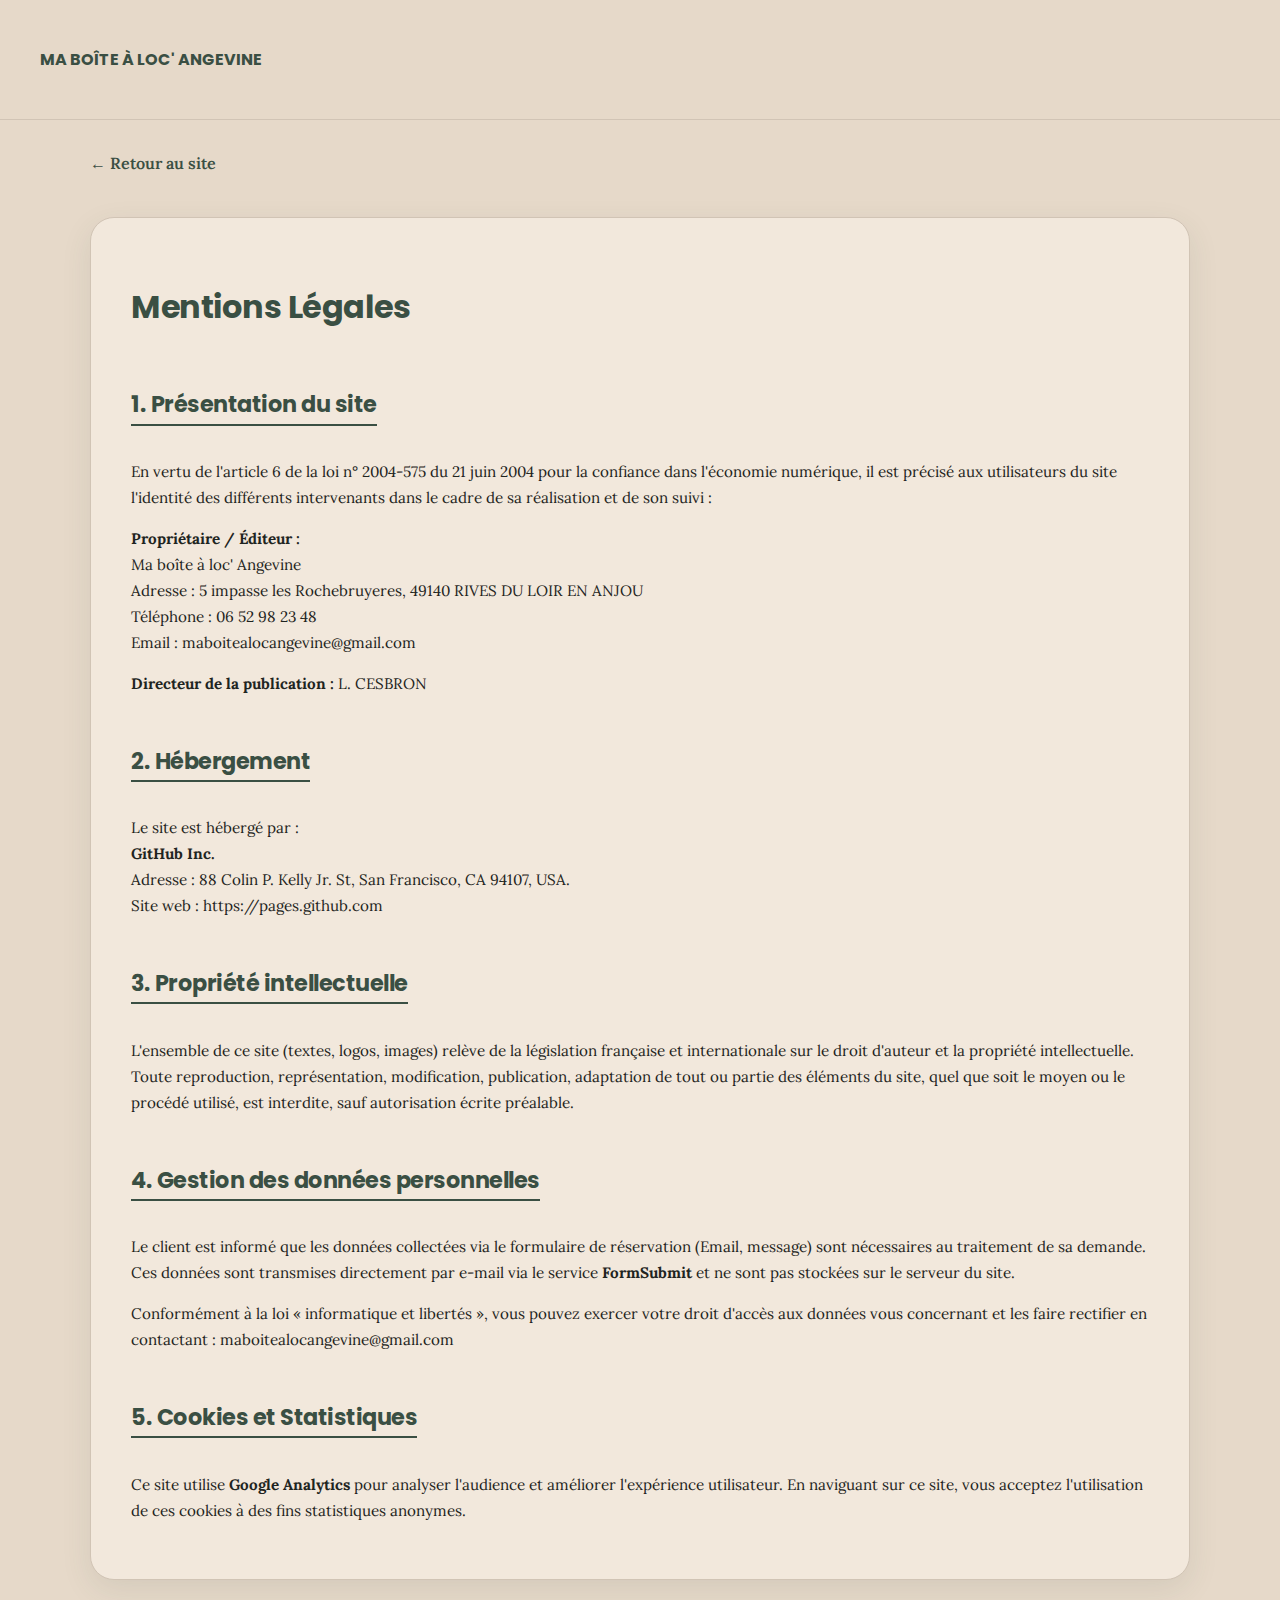
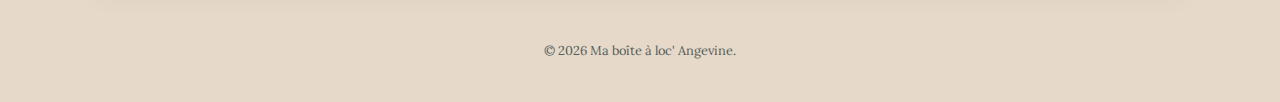
<file: mentions-legales.html>
<!DOCTYPE html>
<html lang="fr">
<head>
    <meta charset="UTF-8">
    <meta name="viewport" content="width=device-width, initial-scale=1.0">
    <title>Mentions Légales | Ma boîte à loc' Angevine</title>
    <link rel="stylesheet" href="style-base.css">
    <link rel="stylesheet" href="style-sections.css">
    <link href="https://fonts.googleapis.com/css2?family=Poppins:wght@600;700&family=Lora:wght@400&display=swap" rel="stylesheet">
    <style>
        .legal-container { background: var(--surface); padding: 40px; border-radius: var(--radius); border: 1px solid var(--border); box-shadow: var(--shadow); margin-top: 20px; }
        .legal-container h2 { font-size: 1.4rem; margin-top: 30px; border-bottom: 2px solid var(--primary); display: inline-block; }
        .legal-container p, .legal-container li { font-size: 0.95rem; color: var(--text-dark); }
        .back-link { display: inline-block; margin-bottom: 20px; color: var(--primary); font-weight: 600; text-decoration: none; }
    </style>
</head>
<body>
    <header>
        <div class="logo-brand">
            <span style="font-family:'Poppins'; font-weight:700; color:var(--primary); text-transform:uppercase;">Ma boîte à loc' Angevine</span>
        </div>
    </header>

    <main>
        <a href="index.html" class="back-link">← Retour au site</a>
        
        <div class="legal-container">
            <h1>Mentions Légales</h1>

            <h2>1. Présentation du site</h2>
            <p>En vertu de l'article 6 de la loi n° 2004-575 du 21 juin 2004 pour la confiance dans l'économie numérique, il est précisé aux utilisateurs du site l'identité des différents intervenants dans le cadre de sa réalisation et de son suivi :</p>
            <p><strong>Propriétaire / Éditeur :</strong><br>
            Ma boîte à loc' Angevine<br>
            Adresse : 5 impasse les Rochebruyeres, 49140 RIVES DU LOIR EN ANJOU<br>
            Téléphone : 06 52 98 23 48<br>
            Email : maboitealocangevine@gmail.com</p>

            <p><strong>Directeur de la publication :</strong> L. CESBRON</p>

            <h2>2. Hébergement</h2>
            <p>Le site est hébergé par :<br>
            <strong>GitHub Inc.</strong><br>
            Adresse : 88 Colin P. Kelly Jr. St, San Francisco, CA 94107, USA.<br>
            Site web : https://pages.github.com</p>

            <h2>3. Propriété intellectuelle</h2>
            <p>L'ensemble de ce site (textes, logos, images) relève de la législation française et internationale sur le droit d'auteur et la propriété intellectuelle. Toute reproduction, représentation, modification, publication, adaptation de tout ou partie des éléments du site, quel que soit le moyen ou le procédé utilisé, est interdite, sauf autorisation écrite préalable.</p>

            <h2>4. Gestion des données personnelles</h2>
            <p>Le client est informé que les données collectées via le formulaire de réservation (Email, message) sont nécessaires au traitement de sa demande. Ces données sont transmises directement par e-mail via le service <strong>FormSubmit</strong> et ne sont pas stockées sur le serveur du site.</p>
            <p>Conformément à la loi « informatique et libertés », vous pouvez exercer votre droit d'accès aux données vous concernant et les faire rectifier en contactant : maboitealocangevine@gmail.com</p>

            <h2>5. Cookies et Statistiques</h2>
            <p>Ce site utilise <strong>Google Analytics</strong> pour analyser l'audience et améliorer l'expérience utilisateur. En naviguant sur ce site, vous acceptez l'utilisation de ces cookies à des fins statistiques anonymes.</p>
        </div>
    </main>

    <footer style="text-align:center; padding: 40px 0; color: var(--text-muted); font-size: 0.8rem;">
        &copy; 2026 Ma boîte à loc' Angevine.
    </footer>
</body>
</html>
</file>
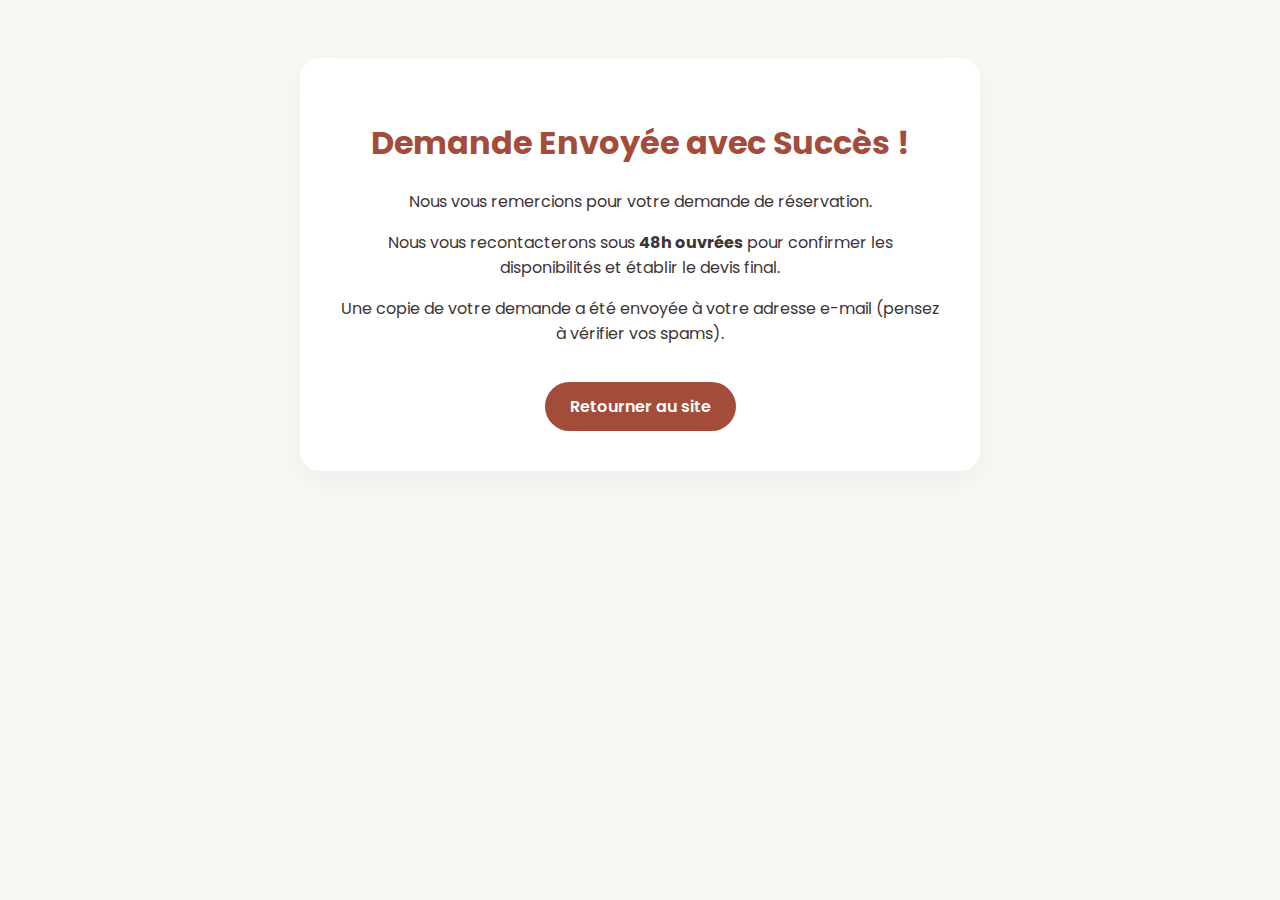
<file: merci.html>
<!DOCTYPE html>
<html lang="fr">
<head>
    <meta charset="UTF-8">
    <meta name="viewport" content="width=device-width, initial-scale=1.0">
    <title>Demande Envoyée - Ma boîte à loc' Angevine</title>
    <link href="https://fonts.googleapis.com/css2?family=Poppins:wght@600;700&display=swap" rel="stylesheet">
    <style>
        body { font-family: 'Poppins', sans-serif; text-align: center; padding: 50px; background-color: #faf8f5; color: #3d3535; }
        .container { background: white; padding: 40px; border-radius: 20px; box-shadow: 0 10px 30px rgba(0,0,0,0.05); max-width: 600px; margin: 0 auto; }
        h1 { color: #a44c3a; }
        .btn { display: inline-block; margin-top: 20px; padding: 12px 25px; background: #a44c3a; color: white; text-decoration: none; border-radius: 50px; font-weight: 600; }
    </style>
</head>
<body>
    <div class="container">
        <h1>Demande Envoyée avec Succès !</h1>
        <p>Nous vous remercions pour votre demande de réservation.</p>
        <p>Nous vous recontacterons sous <strong>48h ouvrées</strong> pour confirmer les disponibilités et établir le devis final.</p>
        <p>Une copie de votre demande a été envoyée à votre adresse e-mail (pensez à vérifier vos spams).</p>
        <a href="index.html" class="btn">Retourner au site</a>
    </div>
</body>
</html>
</file>
<file: style-base.css>
img { image-orientation: from-image; }

:root {
    --primary: #3a4f43;      /* Vert Sauge Foncé */
    --primary-light: #4f6a5b;
    --secondary: #b05b45;    /* Terracotta Foncé */
    --secondary-light: #c97a63;
    --bg: #e6d9c9;           
    --surface: #f2e8dc;      
    --text: #1e2421;         
    --text-muted: #545d59;
    --border: #d1c4b5;
    --shadow: 0 10px 30px rgba(58, 79, 67, 0.1); 
    --radius: 24px;
}

body { 
    font-family: 'Lora', serif; 
    margin: 0; padding-top: 130px; 
    background-color: var(--bg); color: var(--text); 
    line-height: 1.7;
}

main { max-width: 1100px; margin: 0 auto; padding: 20px; }

h1, h2, h3, h4 { font-family: 'Poppins', sans-serif; font-weight: 700; color: var(--primary); letter-spacing: -0.5px; }

header { 
    display: flex; justify-content: space-between; align-items: center; 
    padding: 10px 40px; background-color: var(--bg); 
    position: fixed; top: 0; width: 100%; box-sizing: border-box; 
    z-index: 1000; height: 120px;
    border-bottom: 1px solid var(--border);
}

.main-nav ul { list-style: none; padding: 0; margin: 0; display: flex; gap: 30px; }
.main-nav a { font-family: 'Poppins', sans-serif; font-size: 0.95rem; font-weight: 600; color: var(--primary); text-decoration: none; padding: 5px 0; border-bottom: 2px solid transparent; transition: 0.3s; }
.main-nav a:hover { color: var(--secondary); }
.main-nav a.active { color: var(--secondary); border-bottom-color: var(--secondary); }

#cart-link { 
    background: var(--primary); 
    color: white !important; 
    padding: 10px 22px; 
    border-radius: 50px; 
    font-weight: 600; 
    font-size: 0.85rem; 
    text-decoration: none; 
    transition: 0.3s; 
    box-shadow: 0 4px 12px rgba(79, 106, 91, 0.2);
    white-space: nowrap; /* Empêche le retour à la ligne sur mobile */
    display: inline-block;
}
#cart-link:hover { background: var(--secondary); transform: translateY(-2px); }

@media (max-width: 768px) {
    header { padding: 0 10px; height: 100px; }
    header img { height: 80px !important; }
    body { padding-top: 110px; font-size: 16px; }
    .main-nav ul { gap: 10px; }
    .main-nav a { font-size: 0.8rem; }
    #cart-link { padding: 8px 12px; font-size: 0.75rem; }
}

a { color: inherit; text-decoration: none; }
</file>
<file: style-sections.css>
<!DOCTYPE html>
<html lang="fr">
<head>
    <!-- Google Tag Manager (gtag.js) -->
    <script async src="https://www.googletagmanager.com/gtag/js?id=G-K1WY9LK5SS"></script>
    <script>
      window.dataLayer = window.dataLayer || [];
      function gtag(){dataLayer.push(arguments);}
      gtag('js', new Date());
      gtag('config', 'G-K1WY9LK5SS');
    </script>
    
    <meta charset="UTF-8">
    <meta name="viewport" content="width=device-width, initial-scale=1.0">
    
    <!-- SEO : RÉFÉRENCEMENT NATUREL -->
    <title>Ma boîte à loc' Angevine | Location de matériel à Rives-du-Loir et Angers</title>
    <meta name="description" content="Location de matériel de réception et outillage à Rives-du-Loir-en-Anjou. Solutions de proximité pour particuliers et professionnels dans le Maine-et-Loire.">
    <link rel="canonical" href="https://maboitealocangevine.github.io/website/">

    <!-- CSS DÉCOUPÉ (Pour modification facile) -->
    <link rel="stylesheet" href="style-base.css">
    <link rel="stylesheet" href="style-components.css">
    <link rel="stylesheet" href="style-sections.css">

    <!-- POLICES -->
    <link href="https://fonts.googleapis.com/css2?family=Poppins:wght@400;600;700&family=Lora:wght@400;600&display=swap" rel="stylesheet">

    <!-- DONNÉES STRUCTURÉES (Google Maps SEO) -->
    <script type="application/ld+json">
    {
      "@context": "https://schema.org",
      "@type": "LocalBusiness",
      "name": "Ma boîte à loc' Angevine",
      "image": "https://maboitealocangevine.github.io/website/images/table.jpg",
      "url": "https://maboitealocangevine.github.io/website/",
      "telephone": "+33652982348",
      "address": {
        "@type": "PostalAddress",
        "streetAddress": "5 impasse les Rochebruyeres",
        "addressLocality": "Rives-du-Loir-en-Anjou",
        "postalCode": "49140",
        "addressRegion": "Pays de la Loire",
        "addressCountry": "FR"
      }
    }
    </script>
</head>
<body>

    <!-- ========================================== -->
    <!-- HEADER ET NAVIGATION                       -->
    <!-- ========================================== -->
    <header>
        <div class="logo-brand">
            <h1>Ma boîte à loc' Angevine</h1>
        </div>
        <nav class="main-nav">
            <ul>
                <li><a href="#" onclick="showSection('accueil')" id="nav-accueil">Accueil</a></li>
                <li><a href="#" onclick="showSection('catalogue')" id="nav-catalogue">Catalogue</a></li>
                <li><a href="#" onclick="showSection('contact')" id="nav-contact">Contact</a></li>
            </ul>
        </nav>
        <div class="utility-icons">
            <a href="#" id="cart-link" onclick="showSection('panier')">
                Demande (<span id="cart-count">0</span>) 
            </a>
        </div>
    </header>

    <main>
        <!-- Barre de catégories (Uniquement catalogue) -->
        <nav class="cat-nav" id="catalogue-nav" style="display: none;"></nav>

        <!-- ========================================== -->
        <!-- SECTION ACCUEIL                            -->
        <!-- ========================================== -->
        <div id="accueil-section" class="content-section">
            <div class="hero-content">
                <h2>Votre Partenaire Confiance pour la Location de Matériel en Maine-et-Loire</h2>
                <p>Basés à <strong>Rives-du-Loir-en-Anjou</strong>, nous proposons une sélection rigoureuse d'équipements de qualité pour tous vos projets. Simplifiez vos réceptions et vos travaux avec un service de proximité professionnel, réactif et compétitif.</p>
                <div style="text-align: center; margin-top: 20px;">
                    <button onclick="showSection('catalogue')" class="primary-action-btn">Découvrir le Catalogue</button>
                </div>
            </div>
            
            <div class="carousel-container" id="carousel-container">
                <div class="carousel-track" id="carousel-track"></div>
                <button class="carousel-nav-btn" id="prev-btn" onclick="moveCarousel(-1)">❮</button>
                <button class="carousel-nav-btn" id="next-btn" onclick="moveCarousel(1)">❯</button>
                <div id="carousel-indicators"></div>
            </div>

            <div class="modality-cards-container">
                <div class="modality-card">
                    <h4>Paiement & Caution</h4>
                    <p>Le règlement s'effectue par <strong>espèces</strong> ou <strong>virement bancaire instantané</strong>. Une caution est exigée et restituée après vérification du matériel.</p>
                </div>
                <div class="modality-card">
                    <h4>Livraison & Montage</h4>
                    <p>Nous proposons un service de <strong>livraison</strong> et de <strong>montage</strong> directement sur le lieu de votre événement ou chantier (prestation sur devis).</p>
                </div>
                <div class="modality-card">
                    <h4>Facturation</h4>
                    <p>Une <strong>facture détaillée</strong> peut être émise pour chaque location sur simple demande, idéale pour les professionnels et associations.</p>
                </div>
            </div>
        </div>
        <!-- FIN SECTION ACCUEIL -->


        <!-- ========================================== -->
        <!-- SECTION CATALOGUE                          -->
        <!-- ========================================== -->
        <div id="catalogue-section" class="content-section">
            <h2 style="text-align:center;">Notre Catalogue</h2>
            <div id="search-bar">
                <input type="text" id="product-search" onkeyup="searchProducts()" placeholder="Rechercher (ex: video, table...)">
            </div>
            <div id="product-list-container">
                <p id="loading-message">Chargement du catalogue...</p>
            </div>
        </div>
        <!-- FIN SECTION CATALOGUE -->


        <!-- ========================================== -->
        <!-- SECTION PANIER / RÉSERVATION               -->
        <!-- ========================================== -->
        <div id="panier-section" class="content-section">
            <h2>Votre Demande de Réservation</h2>
            <div id="cart-items-container"></div>
            
            <div id="cart-summary" style="background: var(--card-bg); padding: 20px; border-radius: 10px; margin-top: 20px;">
                <form id="reservation-form" method="POST" action="https://formsubmit.co/maboitealocangevine@gmail.com">
                    
                    <div class="form-group">
                        <label><input type="checkbox" id="delivery-checkbox" onchange="handleDeliveryChange()" name="Demande de Livraison"> Demander livraison & montage (Sur devis)</label>
                    </div>
                    <div id="delivery-address-group" style="display:none; margin-top:10px;">
                        <textarea id="delivery-address" name="Adresse de livraison" placeholder="Indiquez l'adresse complète de livraison" style="width:100%; padding:10px; border-radius:5px;"></textarea>
                    </div>
                    
                    <div class="price-summary-box" style="margin: 20px 0; padding: 15px; border-top: 1px solid var(--border-color);">
                        <p>Estimation Location : <strong id="cart-total-estimate">0,00 € TTC</strong></p>
                        <p>Montant total Cautions : <strong id="cart-total-caution">0,00 € TTC</strong></p>
                    </div>

                    <div class="form-group">
                        <label>Votre Email (obligatoire) :</label>
                        <input type="email" id="user-email" name="Email" required placeholder="votre@email.com" style="width:100%; padding:10px; margin-bottom:10px;">
                    </div>
                    <div class="form-group">
                        <label>Précisions supplémentaires :</label>
                        <textarea id="reservation-message" name="Message" placeholder="Horaires, accès..." style="width:100%; padding:10px;"></textarea>
                    </div>

                    <!-- Config FormSubmit -->
                    <input type="hidden" name="_next" value="https://maboitealocangevine.github.io/website/merci.html">
                    <input type="hidden" name="_replyto" id="hidden-replyto">
                    <input type="hidden" name="_subject" id="hidden-subject">
                    <textarea name="Récapitulatif" id="email-body-content" style="display: none;"></textarea>
                    
                    <button type="submit" class="primary-action-btn" style="width:100%; margin-top:15px;" disabled>Envoyer la demande</button>
                </form>
            </div>
        </div>
        <!-- FIN SECTION PANIER -->


        <!-- ========================================== -->
        <!-- SECTION CONTACT                            -->
        <!-- ========================================== -->
        <div id="contact-section" class="content-section">
            <h2>Contact & Localisation</h2>
            
            <div class="disclaimer-box">
                <h4>Information Retrait Matériel :</h4>
                <p>Notre adresse de retrait est réservée aux rendez-vous confirmés. Nous n'avons pas de boutique physique ouverte au public.</p>
            </div>
            
            <div class="contact-grid">
                <div class="contact-details">
                    <p><strong>📞 Téléphone :</strong> <a href="tel:+33652982348">06 52 98 23 48</a></p>
                    <p><strong>📧 Email :</strong> <a href="mailto:maboitealocangevine@gmail.com">maboitealocangevine@gmail.com</a></p>
                    <p><strong>📍 Adresse de Retrait :</strong><br>
                        5 impasse les Rochebruyeres<br>
                        49140 RIVES DU LOIR EN ANJOU</p>
                    
                    <div class="service-area" style="margin-top: 20px;">
                        <p><strong>🌍 Zone d'intervention :</strong></p>
                        <p style="font-size: 0.85rem; color: var(--text-muted);">Nous desservons Rives-du-Loir-en-Anjou, Angers, Seiches-sur-le-Loir, Villevêque et le Maine-et-Loire.</p>
                    </div>

                    <div class="social-links-container" style="margin-top: 20px;">
                        <a href="https://www.facebook.com/maboitealocangevine" target="_blank" class="social-btn fb">Facebook</a>
                        <a href="https://www.instagram.com/maboitealocangevine" target="_blank" class="social-btn insta">Instagram</a>
                    </div>
                </div>
                
                <div class="map-container">
                    <iframe src="https://www.google.com/maps/embed?pb=!1m18!1m12!1m3!1d2703.189447190117!2d-0.456637887199464!3d47.530365825316325!2m3!1f0!2f0!3f0!3m2!1i1024!2i768!4f13.1!3m3!1m2!1s0x48087fc7674e2d27%3A0xf635031b26c2718e!2s5%20Imp.%20les%20Rochebruy%C3%A8res%2C%2049140%20Rives-du-Loir-en-Anjou!5e0!3m2!1sfr!2sfr!4v1702130000000!5m2!1sfr!2sfr" width="100%" height="300" style="border:0; border-radius:10px;" allowfullscreen="" loading="lazy"></iframe>
                </div>
            </div>
        </div>
        <!-- FIN SECTION CONTACT -->

    </main>

    <!-- BOUTON WHATSAPP -->
    <a href="https://wa.me/33652982348" class="whatsapp-btn" target="_blank">💬 WhatsApp</a>

    <!-- ========================================== -->
    <!-- COMPOSANTS : MODALE ET TOAST               -->
    <!-- ========================================== -->
    <div id="product-modal" class="modal">
        <div class="modal-content">
            <span class="close-btn" onclick="closeModal()">×</span>
            <h3 id="modal-title"></h3>
            <div class="modal-body">
                <img id="modal-image" src="">
                <p id="modal-description"></p>
                <div class="modal-form">
                    <label>Qté : <input type="number" id="modal-quantity" value="1" min="1"></label>
                    <label>Début : <input type="date" id="modal-start-date"></label>
                    <label>Fin : <input type="date" id="modal-end-date"></label>
                </div>
                <button onclick="addToCartFromModal()" class="primary-action-btn" style="width:100%">Ajouter à la réservation</button>
            </div>
        </div>
    </div>

    <div id="toast-notification"></div>

    <!-- SCRIPTS JS -->
    <script src="app-ui.js"></script>
    <script src="app-catalog.js"></script>
    <script src="app-cart.js"></script>
    <script src="app-main.js"></script>
</body>
</html>

/* Dans la partie CATALOGUE de style-sections.css */
.product-card img { 
    width: 100%; 
    height: 200px; 
    object-fit: cover; 
    transition: opacity 0.3s; /* Effet au survol */
}

.product-card img:hover {
    opacity: 0.8; /* L'image s'éclaircit au survol */
}

.product-card-body h4:hover {
    color: var(--primary-color);
    text-decoration: underline;
}
</file>
